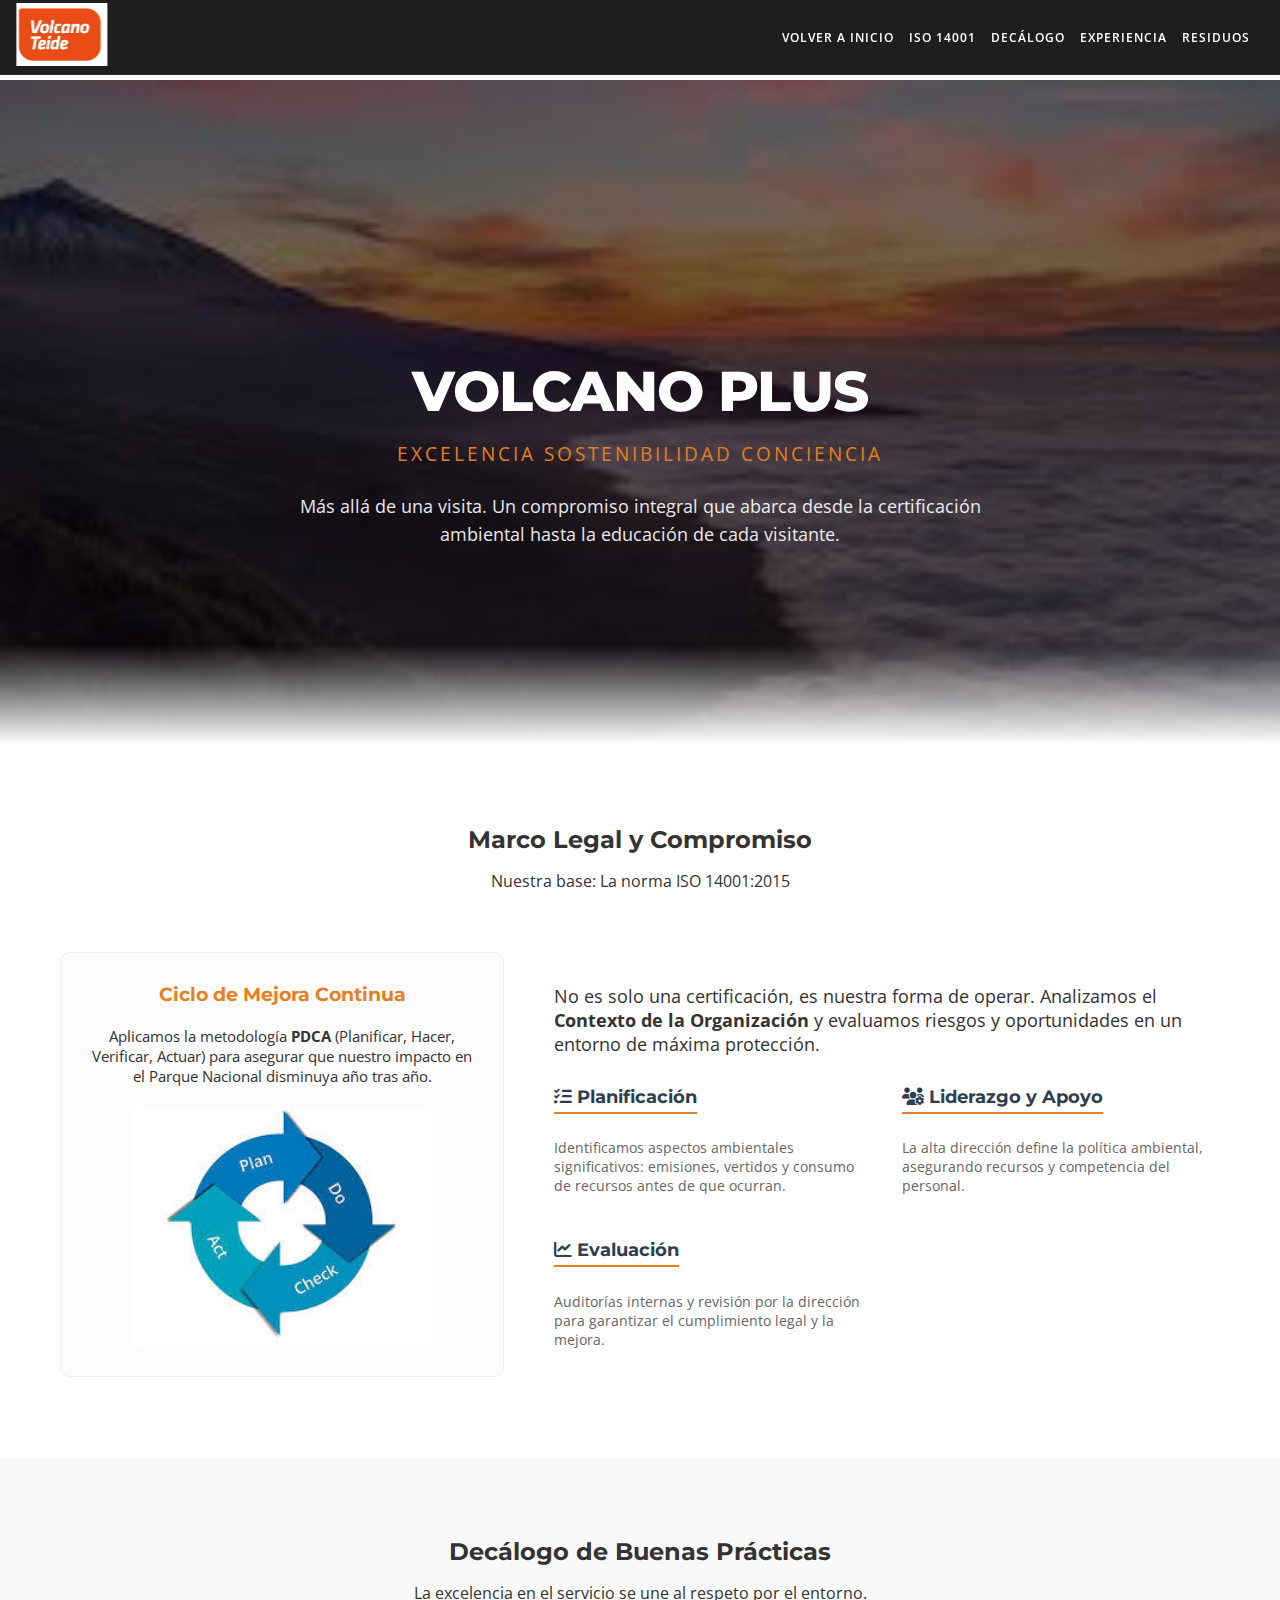
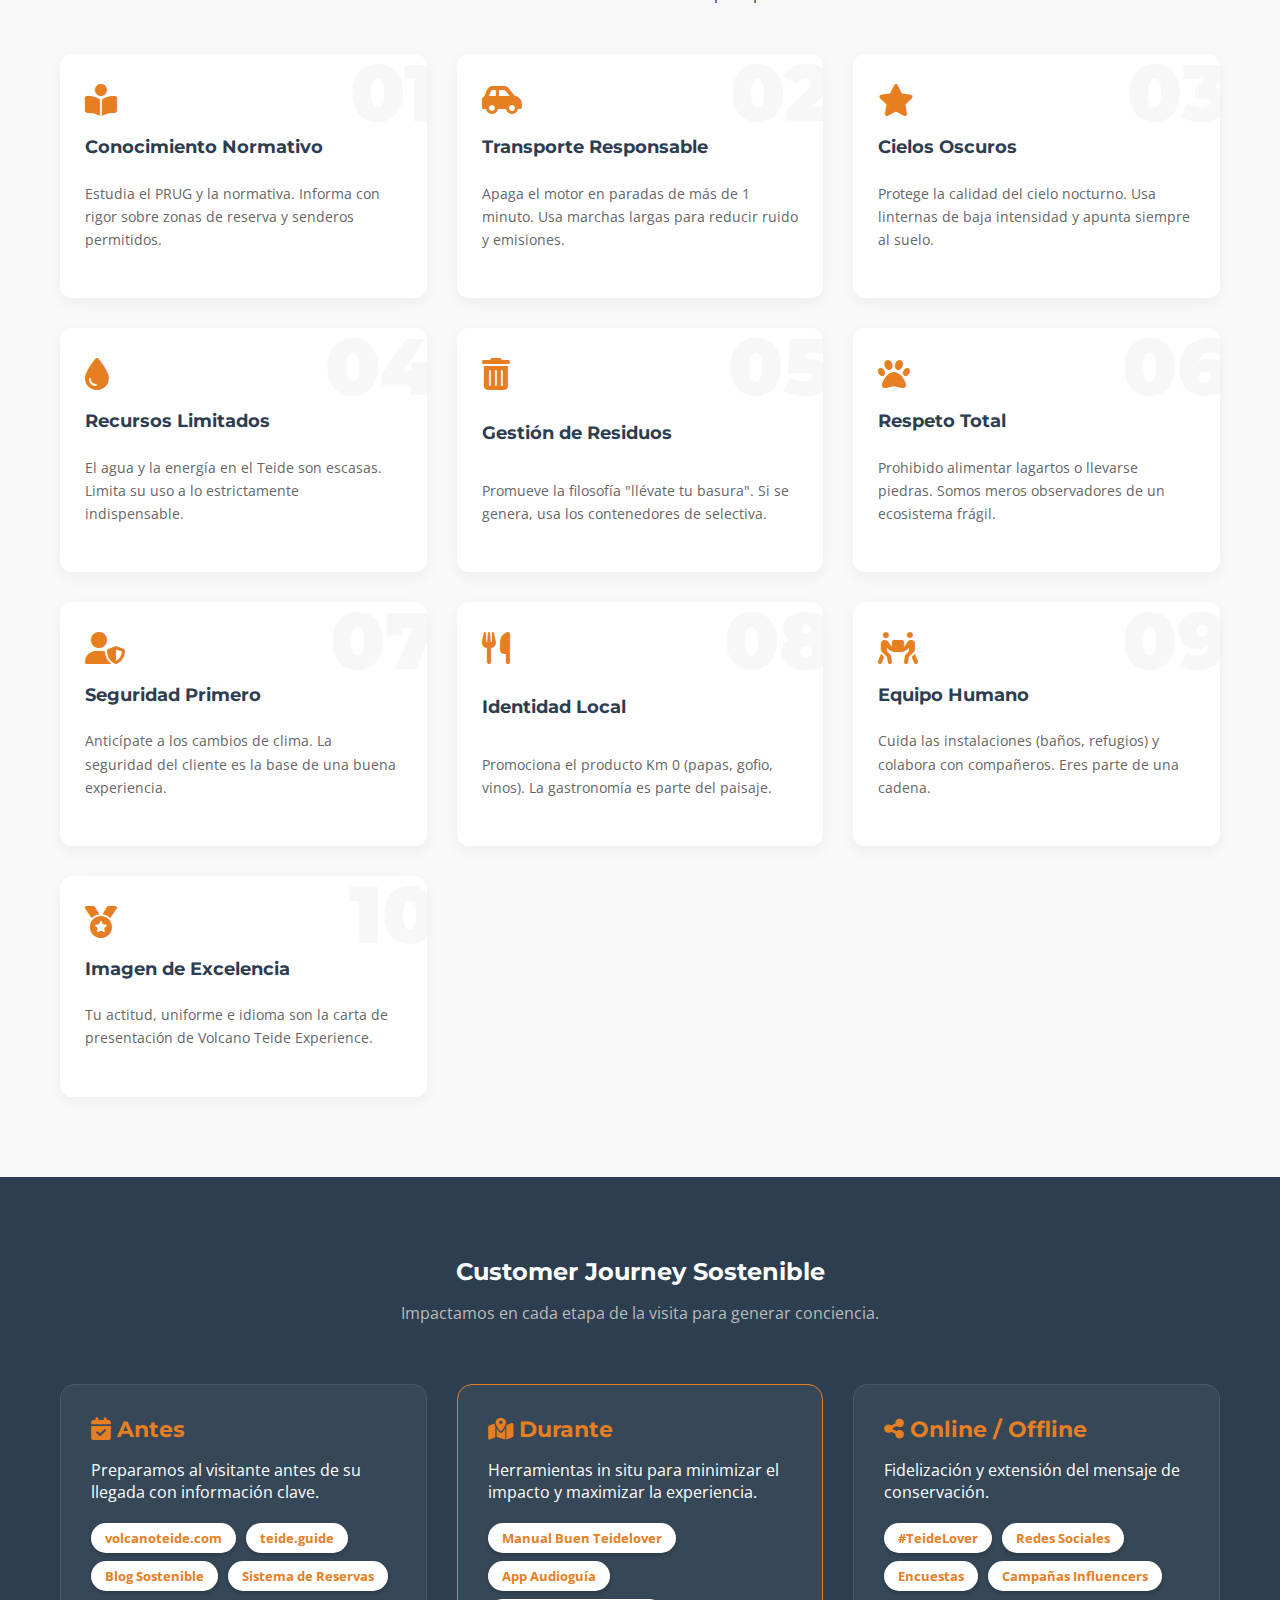
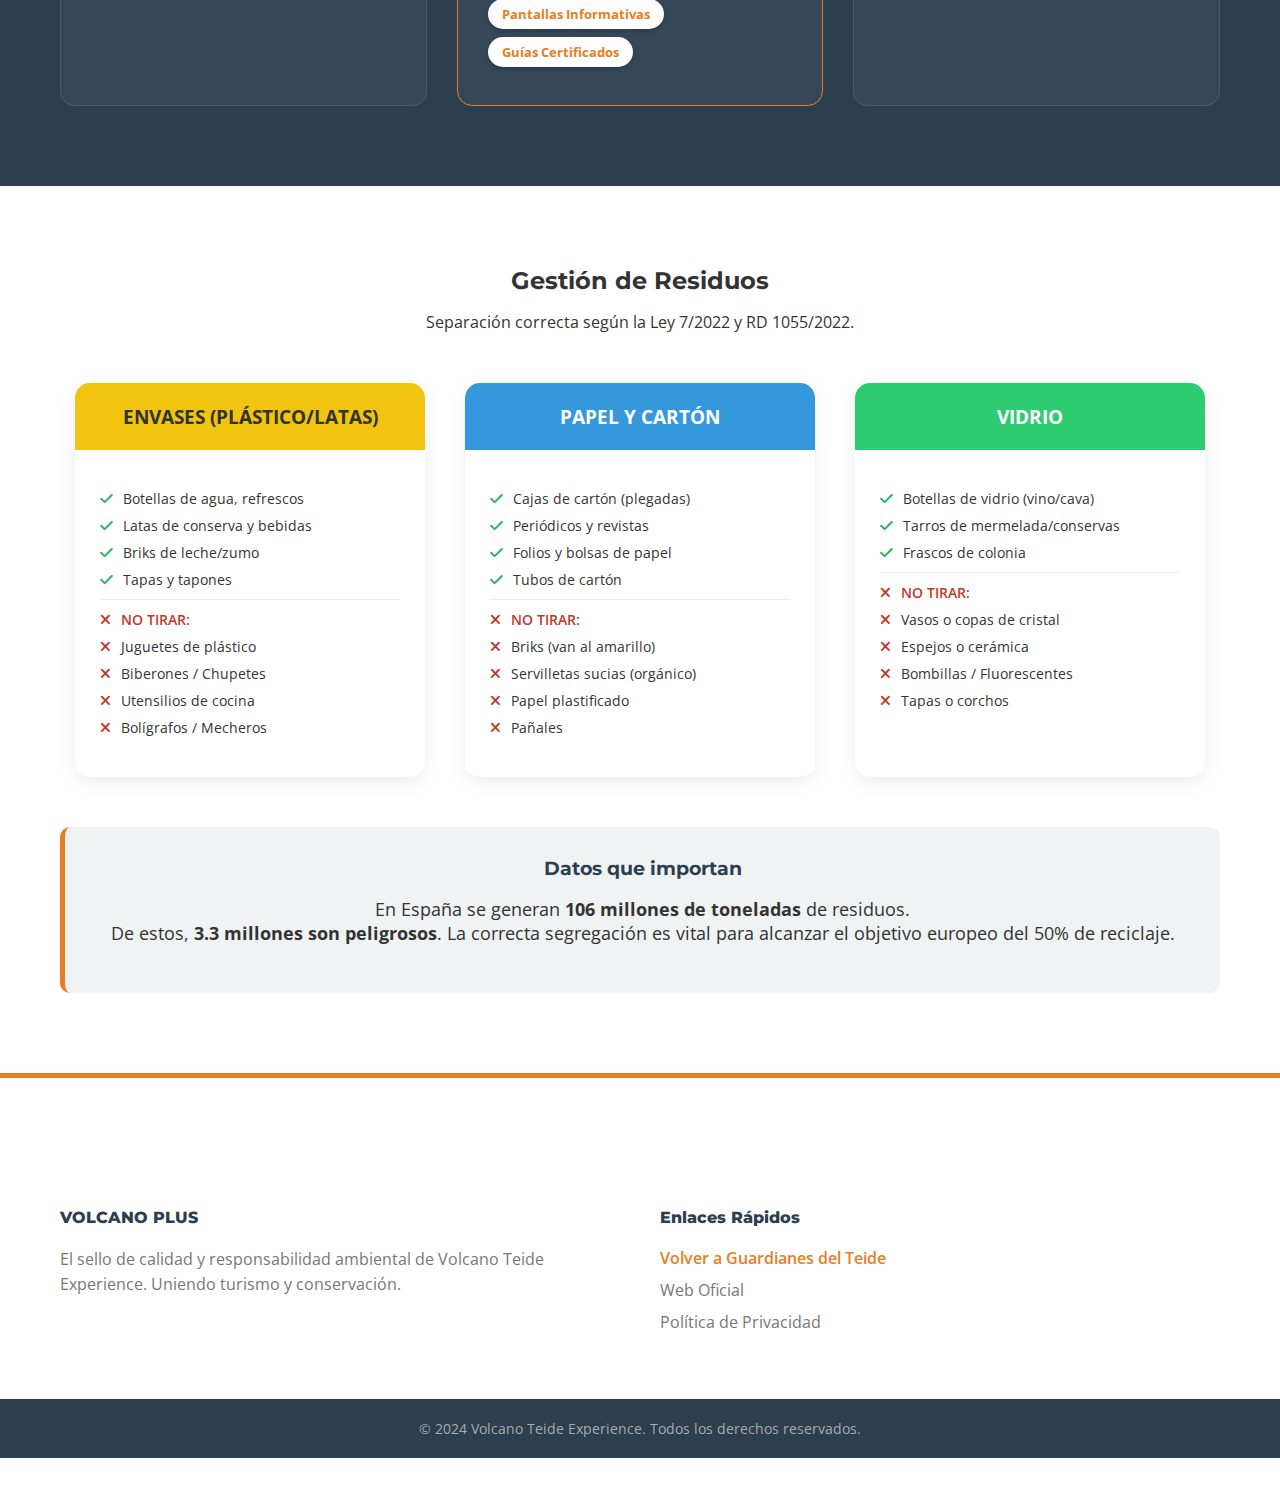
<file: volcano-plus.html>
<!DOCTYPE html>
<html lang="es">
<head>
    <meta charset="UTF-8">
    <meta name="viewport" content="width=device-width, initial-scale=1.0, maximum-scale=1.0, user-scalable=no">
    <title>Volcano Plus | Excelencia y Sostenibilidad</title>
    
    <!-- Fuentes y Iconos -->
    <link href="https://fonts.googleapis.com/css2?family=Montserrat:wght@300;400;700;800&family=Open+Sans:wght@300;400;600&display=swap" rel="stylesheet">
    <link rel="stylesheet" href="https://cdnjs.cloudflare.com/ajax/libs/font-awesome/6.4.0/css/all.min.css">
    
    <!-- Vinculación a la Hoja de Estilos Principal -->
    <link rel="stylesheet" href="style.css">

    <style>
        :root {
            --plus-orange: #e67e22; /* Color corporativo */
            --plus-dark: #2c3e50;
            --plus-grey: #f4f6f7;
        }

        /* --- HEADER LIMPIO --- */
        header .logo-volcano {
            max-height: 45px;
            width: auto;
            object-fit: contain;
        }
        header .logo-wrapper {
            display: flex;
            align-items: center;
        }

        /* --- HERO SECTION --- */
        .hero-plus {
            position: relative;
            background-color: var(--plus-dark);
            background-image: linear-gradient(rgba(0,0,0,0.5), rgba(0,0,0,0.7)), url('images/bg-hero.jpg'); 
            background-size: cover;
            background-position: center;
            height: 65vh;
            display: flex;
            align-items: center;
            justify-content: center;
            text-align: center;
            color: white;
            padding-top: 80px;
            overflow: hidden;
        }
        .hero-plus::after {
            content: '';
            position: absolute;
            bottom: 0;
            left: 0;
            width: 100%;
            height: 100px;
            background: linear-gradient(to top, #fff, transparent);
        }

        .hero-plus h1 {
            font-family: 'Montserrat', sans-serif;
            font-size: 3.5rem;
            font-weight: 800;
            margin-bottom: 15px;
            letter-spacing: -1px;
            text-transform: uppercase;
        }

        .hero-plus h2 {
            font-family: 'Open Sans', sans-serif;
            font-size: 1.2rem;
            font-weight: 400;
            color: var(--plus-orange);
            letter-spacing: 3px;
            text-transform: uppercase;
            margin-bottom: 25px;
        }

        /* --- SECCIÓN ISO 14001 --- */
        .iso-section {
            padding: 80px 20px;
            background: #fff;
        }
        .iso-columns {
            display: grid;
            grid-template-columns: 1fr 1.5fr;
            gap: 50px;
            align-items: center;
            margin-top: 40px;
        }
        .iso-details h4 {
            color: var(--plus-dark);
            font-size: 1.1rem;
            margin-bottom: 10px;
            border-bottom: 2px solid var(--plus-orange);
            display: inline-block;
            padding-bottom: 5px;
        }
        .iso-list { list-style: none; padding: 0; }
        .iso-list li { margin-bottom: 15px; display: flex; gap: 15px; }
        .iso-list i { color: var(--plus-orange); margin-top: 5px; }

        /* --- DECÁLOGO PREMIUM --- */
        .decalogo-section {
            padding: 80px 20px;
            background-color: #f9f9f9;
        }
        .decalogo-grid {
            display: grid;
            grid-template-columns: repeat(auto-fill, minmax(320px, 1fr));
            gap: 30px;
            margin-top: 40px;
        }
        .decalogo-card {
            background: white;
            border-radius: 12px;
            padding: 30px 25px;
            position: relative;
            overflow: hidden;
            transition: all 0.4s cubic-bezier(0.175, 0.885, 0.32, 1.275);
            box-shadow: 0 5px 15px rgba(0,0,0,0.05);
            border-bottom: 3px solid transparent;
            display: flex;
            flex-direction: column;
            justify-content: space-between;
        }
        .decalogo-card:hover {
            transform: translateY(-10px);
            box-shadow: 0 15px 30px rgba(230, 126, 34, 0.15);
            border-bottom: 3px solid var(--plus-orange);
        }
        .card-number {
            position: absolute;
            top: -10px;
            right: -10px;
            font-size: 5rem;
            font-weight: 900;
            color: rgba(0,0,0,0.03);
            font-family: 'Montserrat', sans-serif;
            z-index: 0;
        }
        .card-icon {
            font-size: 2rem;
            color: var(--plus-orange);
            margin-bottom: 20px;
            z-index: 1;
        }
        .card-title {
            font-weight: 700;
            font-size: 1.1rem;
            margin-bottom: 10px;
            color: var(--plus-dark);
            z-index: 1;
            position: relative;
        }
        .card-text {
            font-size: 0.9rem;
            color: #666;
            line-height: 1.6;
            z-index: 1;
            position: relative;
        }

        /* --- CUSTOMER JOURNEY (MEJORADO) --- */
        .journey-section {
            background: var(--plus-dark);
            color: white;
            padding: 80px 20px;
        }
        .journey-grid {
            display: grid;
            grid-template-columns: repeat(3, 1fr);
            gap: 30px;
            margin-top: 40px;
        }
        .journey-step {
            background: rgba(255,255,255,0.05);
            padding: 30px;
            border-radius: 15px;
            border: 1px solid rgba(255,255,255,0.1);
            transition: transform 0.3s ease;
        }
        .journey-step:hover {
            background: rgba(255,255,255,0.08);
            transform: translateY(-5px);
        }
        .journey-step h3 {
            color: var(--plus-orange);
            margin-bottom: 15px;
            font-size: 1.4rem;
        }

        /* --- CORRECCIÓN DE CONTRASTE EN ETIQUETAS --- */
        .tag-pill {
            display: inline-block;
            background-color: #fff; /* Fondo blanco sólido para máximo contraste */
            color: var(--plus-orange); /* Texto naranja corporativo */
            padding: 6px 14px;
            border-radius: 20px;
            font-size: 0.8rem;
            margin-right: 6px;
            margin-bottom: 8px;
            font-weight: 700; /* Texto en negrita para mejor lectura */
            box-shadow: 0 2px 4px rgba(0,0,0,0.2); /* Sombra para separar del fondo */
        }
        /* Efecto Hover opcional */
        .tag-pill:hover {
            cursor: default;
            background-color: #eee;
        }

        /* --- RESIDUOS --- */
        .waste-section {
            padding: 80px 20px;
        }
        .waste-container {
            display: flex;
            flex-wrap: wrap;
            gap: 40px;
            justify-content: center;
        }
        .waste-bin {
            flex: 1;
            min-width: 280px;
            max-width: 350px;
            background: #fff;
            border-radius: 15px;
            box-shadow: 0 5px 20px rgba(0,0,0,0.08);
            overflow: hidden;
        }
        .bin-header {
            padding: 20px;
            text-align: center;
            color: white;
            font-weight: 700;
            font-size: 1.2rem;
            text-transform: uppercase;
        }
        .bin-body {
            padding: 25px;
        }
        .bin-body ul {
            list-style: none;
            padding: 0;
            font-size: 0.9rem;
        }
        .bin-body li {
            margin-bottom: 8px;
            display: flex;
            align-items: center;
        }
        .check-green { color: #27ae60; margin-right: 10px; }
        .cross-red { color: #c0392b; margin-right: 10px; }

        .bg-yellow { background-color: #f1c40f; color: #333; }
        .bg-blue { background-color: #3498db; }
        .bg-green { background-color: #2ecc71; }
        
        .stat-box {
            text-align: center;
            margin-top: 50px;
            padding: 30px;
            background: #f0f3f4;
            border-radius: 10px;
            border-left: 5px solid var(--plus-orange);
        }

        @media (max-width: 768px) {
            .hero-plus h1 { font-size: 2.2rem; }
            .iso-columns, .journey-grid { grid-template-columns: 1fr; }
        }
    </style>
</head>
<body>

    <!-- Header -->
    <header>
        <div class="container nav-container">
            <div class="logo-wrapper">
                <a href="index.html" style="text-decoration: none;">
                    <img src="images/logo-volcano.png" alt="Volcano Teide" class="logo-volcano">
                </a>
            </div>

            <div class="menu-toggle" id="menuToggle" onclick="toggleMenu()"><i class="fas fa-bars"></i></div>
            
            <nav id="navbar">
                <a href="index.html">VOLVER A INICIO</a>
                <a href="#iso" onclick="toggleMenu()">ISO 14001</a>
                <a href="#decalogo" onclick="toggleMenu()">DECÁLOGO</a>
                <a href="#journey" onclick="toggleMenu()">EXPERIENCIA</a>
                <a href="#residuos" onclick="toggleMenu()">RESIDUOS</a>
                <button class="btn btn-small btn-close-menu" onclick="toggleMenu()">
                    <i class="fas fa-times"></i> CERRAR
                </button>
            </nav>
        </div>
    </header>

    <!-- Hero Section -->
    <section class="hero-plus">
        <div class="hero-content container">
            <h1>Volcano Plus</h1>
            <h2>Excelencia  Sostenibilidad  Conciencia</h2>
            <p style="max-width: 700px; margin: 0 auto; line-height: 1.6; font-size: 1.1rem; opacity: 0.9;">
                Más allá de una visita. Un compromiso integral que abarca desde la certificación ambiental hasta la educación de cada visitante.
            </p>
        </div>
    </section>

    <!-- SECCIÓN 1: ISO 14001 Y GESTIÓN AMBIENTAL -->
    <section id="iso" class="iso-section">
        <div class="container">
            <div class="section-header" style="text-align: center;">
                <h2>Marco Legal y Compromiso</h2>
                <p>Nuestra base: La norma ISO 14001:2015</p>
            </div>
            
            <div class="iso-columns">
                <div style="background: #fcfcfc; padding: 30px; border-radius: 10px; border: 1px solid #eee; text-align: center;">
                    <h3 style="color: var(--plus-orange); margin-bottom: 20px;">Ciclo de Mejora Continua</h3>
                    <p style="margin-bottom: 20px; font-size: 0.95rem;">Aplicamos la metodología <strong>PDCA</strong> (Planificar, Hacer, Verificar, Actuar) para asegurar que nuestro impacto en el Parque Nacional disminuya año tras año.</p>
                    
                    <img src="images/pdca.jpg" alt="Ciclo PDCA" style="width: 100%; max-width: 300px; display: block; margin: 0 auto; border-radius: 8px;">
                </div>
                
                <div class="iso-details">
                    <p style="margin-bottom: 30px; font-size: 1.1rem;">
                        No es solo una certificación, es nuestra forma de operar. Analizamos el <strong>Contexto de la Organización</strong> y evaluamos riesgos y oportunidades en un entorno de máxima protección.
                    </p>
                    
                    <div style="display: grid; grid-template-columns: repeat(auto-fit, minmax(250px, 1fr)); gap: 30px;">
                        <div>
                            <h4><i class="fas fa-tasks"></i> Planificación</h4>
                            <p style="font-size: 0.9rem; color: #666;">Identificamos aspectos ambientales significativos: emisiones, vertidos y consumo de recursos antes de que ocurran.</p>
                        </div>
                        <div>
                            <h4><i class="fas fa-users-cog"></i> Liderazgo y Apoyo</h4>
                            <p style="font-size: 0.9rem; color: #666;">La alta dirección define la política ambiental, asegurando recursos y competencia del personal.</p>
                        </div>
                        <div>
                            <h4><i class="fas fa-chart-line"></i> Evaluación</h4>
                            <p style="font-size: 0.9rem; color: #666;">Auditorías internas y revisión por la dirección para garantizar el cumplimiento legal y la mejora.</p>
                        </div>
                    </div>
                </div>
            </div>
        </div>
    </section>

    <!-- SECCIÓN 2: DECÁLOGO DEL GUÍA (REDISEÑO PREMIUM) -->
    <section id="decalogo" class="decalogo-section">
        <div class="container">
            <div class="section-header" style="text-align: center; margin-bottom: 50px;">
                <h2>Decálogo de Buenas Prácticas</h2>
                <p>La excelencia en el servicio se une al respeto por el entorno.</p>
            </div>

            <div class="decalogo-grid">
                <!-- 01 -->
                <div class="decalogo-card">
                    <span class="card-number">01</span>
                    <i class="fas fa-book-reader card-icon"></i>
                    <h3 class="card-title">Conocimiento Normativo</h3>
                    <p class="card-text">Estudia el PRUG y la normativa. Informa con rigor sobre zonas de reserva y senderos permitidos.</p>
                </div>

                <!-- 02 -->
                <div class="decalogo-card">
                    <span class="card-number">02</span>
                    <i class="fas fa-car-side card-icon"></i>
                    <h3 class="card-title">Transporte Responsable</h3>
                    <p class="card-text">Apaga el motor en paradas de más de 1 minuto. Usa marchas largas para reducir ruido y emisiones.</p>
                </div>

                <!-- 03 -->
                <div class="decalogo-card">
                    <span class="card-number">03</span>
                    <i class="fas fa-star card-icon"></i>
                    <h3 class="card-title">Cielos Oscuros</h3>
                    <p class="card-text">Protege la calidad del cielo nocturno. Usa linternas de baja intensidad y apunta siempre al suelo.</p>
                </div>

                <!-- 04 -->
                <div class="decalogo-card">
                    <span class="card-number">04</span>
                    <i class="fas fa-tint card-icon"></i>
                    <h3 class="card-title">Recursos Limitados</h3>
                    <p class="card-text">El agua y la energía en el Teide son escasas. Limita su uso a lo estrictamente indispensable.</p>
                </div>

                <!-- 05 -->
                <div class="decalogo-card">
                    <span class="card-number">05</span>
                    <i class="fas fa-trash-alt card-icon"></i>
                    <h3 class="card-title">Gestión de Residuos</h3>
                    <p class="card-text">Promueve la filosofía "llévate tu basura". Si se genera, usa los contenedores de selectiva.</p>
                </div>

                <!-- 06 -->
                <div class="decalogo-card">
                    <span class="card-number">06</span>
                    <i class="fas fa-paw card-icon"></i>
                    <h3 class="card-title">Respeto Total</h3>
                    <p class="card-text">Prohibido alimentar lagartos o llevarse piedras. Somos meros observadores de un ecosistema frágil.</p>
                </div>

                <!-- 07 -->
                <div class="decalogo-card">
                    <span class="card-number">07</span>
                    <i class="fas fa-user-shield card-icon"></i>
                    <h3 class="card-title">Seguridad Primero</h3>
                    <p class="card-text">Anticípate a los cambios de clima. La seguridad del cliente es la base de una buena experiencia.</p>
                </div>

                <!-- 08 -->
                <div class="decalogo-card">
                    <span class="card-number">08</span>
                    <i class="fas fa-utensils card-icon"></i>
                    <h3 class="card-title">Identidad Local</h3>
                    <p class="card-text">Promociona el producto Km 0 (papas, gofio, vinos). La gastronomía es parte del paisaje.</p>
                </div>

                <!-- 09 -->
                <div class="decalogo-card">
                    <span class="card-number">09</span>
                    <i class="fas fa-people-carry card-icon"></i>
                    <h3 class="card-title">Equipo Humano</h3>
                    <p class="card-text">Cuida las instalaciones (baños, refugios) y colabora con compañeros. Eres parte de una cadena.</p>
                </div>

                 <!-- 10 -->
                 <div class="decalogo-card">
                    <span class="card-number">10</span>
                    <i class="fas fa-medal card-icon"></i>
                    <h3 class="card-title">Imagen de Excelencia</h3>
                    <p class="card-text">Tu actitud, uniforme e idioma son la carta de presentación de Volcano Teide Experience.</p>
                </div>
            </div>
        </div>
    </section>

    <!-- SECCIÓN 3: CUSTOMER JOURNEY (Viaje del Cliente) -->
    <section id="journey" class="journey-section">
        <div class="container">
            <div class="section-header" style="text-align: center;">
                <h2 style="color:white;">Customer Journey Sostenible</h2>
                <p style="color:#bbb;">Impactamos en cada etapa de la visita para generar conciencia.</p>
            </div>
            
            <div class="journey-grid">
                <!-- ANTES -->
                <div class="journey-step">
                    <h3><i class="fas fa-calendar-check"></i> Antes</h3>
                    <p style="margin-bottom: 20px;">Preparamos al visitante antes de su llegada con información clave.</p>
                    <div>
                        <span class="tag-pill">volcanoteide.com</span>
                        <span class="tag-pill">teide.guide</span>
                        <span class="tag-pill">Blog Sostenible</span>
                        <span class="tag-pill">Sistema de Reservas</span>
                    </div>
                </div>

                <!-- DURANTE -->
                <div class="journey-step" style="border-color: var(--plus-orange);">
                    <h3><i class="fas fa-map-marked-alt"></i> Durante</h3>
                    <p style="margin-bottom: 20px;">Herramientas in situ para minimizar el impacto y maximizar la experiencia.</p>
                    <div>
                        <span class="tag-pill">Manual Buen Teidelover</span>
                        <span class="tag-pill">App Audioguía</span>
                        <span class="tag-pill">Pantallas Informativas</span>
                        <span class="tag-pill">Guías Certificados</span>
                    </div>
                </div>

                <!-- DESPUÉS (Offline/Online) -->
                <div class="journey-step">
                    <h3><i class="fas fa-share-alt"></i> Online / Offline</h3>
                    <p style="margin-bottom: 20px;">Fidelización y extensión del mensaje de conservación.</p>
                    <div>
                        <span class="tag-pill">#TeideLover</span>
                        <span class="tag-pill">Redes Sociales</span>
                        <span class="tag-pill">Encuestas</span>
                        <span class="tag-pill">Campañas Influencers</span>
                    </div>
                </div>
            </div>
        </div>
    </section>

    <!-- SECCIÓN 4: GESTIÓN DE RESIDUOS DETALLADA -->
    <section id="residuos" class="waste-section">
        <div class="container">
            <div class="section-header" style="text-align: center; margin-bottom: 50px;">
                <h2>Gestión de Residuos</h2>
                <p>Separación correcta según la Ley 7/2022 y RD 1055/2022.</p>
            </div>

            <div class="waste-container">
                <!-- AMARILLO -->
                <div class="waste-bin">
                    <div class="bin-header bg-yellow">Envases (Plástico/Latas)</div>
                    <div class="bin-body">
                        <ul>
                            <li><i class="fas fa-check check-green"></i> Botellas de agua, refrescos</li>
                            <li><i class="fas fa-check check-green"></i> Latas de conserva y bebidas</li>
                            <li><i class="fas fa-check check-green"></i> Briks de leche/zumo</li>
                            <li><i class="fas fa-check check-green"></i> Tapas y tapones</li>
                            <hr style="border: 0; border-top: 1px solid #eee; margin: 10px 0;">
                            <li style="color: #c0392b; font-weight: 600;"><i class="fas fa-times cross-red"></i> NO TIRAR:</li>
                            <li><i class="fas fa-times cross-red"></i> Juguetes de plástico</li>
                            <li><i class="fas fa-times cross-red"></i> Biberones / Chupetes</li>
                            <li><i class="fas fa-times cross-red"></i> Utensilios de cocina</li>
                            <li><i class="fas fa-times cross-red"></i> Bolígrafos / Mecheros</li>
                        </ul>
                    </div>
                </div>

                <!-- AZUL -->
                <div class="waste-bin">
                    <div class="bin-header bg-blue">Papel y Cartón</div>
                    <div class="bin-body">
                        <ul>
                            <li><i class="fas fa-check check-green"></i> Cajas de cartón (plegadas)</li>
                            <li><i class="fas fa-check check-green"></i> Periódicos y revistas</li>
                            <li><i class="fas fa-check check-green"></i> Folios y bolsas de papel</li>
                            <li><i class="fas fa-check check-green"></i> Tubos de cartón</li>
                            <hr style="border: 0; border-top: 1px solid #eee; margin: 10px 0;">
                            <li style="color: #c0392b; font-weight: 600;"><i class="fas fa-times cross-red"></i> NO TIRAR:</li>
                            <li><i class="fas fa-times cross-red"></i> Briks (van al amarillo)</li>
                            <li><i class="fas fa-times cross-red"></i> Servilletas sucias (orgánico)</li>
                            <li><i class="fas fa-times cross-red"></i> Papel plastificado</li>
                            <li><i class="fas fa-times cross-red"></i> Pañales</li>
                        </ul>
                    </div>
                </div>

                <!-- VERDE -->
                <div class="waste-bin">
                    <div class="bin-header bg-green">Vidrio</div>
                    <div class="bin-body">
                        <ul>
                            <li><i class="fas fa-check check-green"></i> Botellas de vidrio (vino/cava)</li>
                            <li><i class="fas fa-check check-green"></i> Tarros de mermelada/conservas</li>
                            <li><i class="fas fa-check check-green"></i> Frascos de colonia</li>
                            <hr style="border: 0; border-top: 1px solid #eee; margin: 10px 0;">
                            <li style="color: #c0392b; font-weight: 600;"><i class="fas fa-times cross-red"></i> NO TIRAR:</li>
                            <li><i class="fas fa-times cross-red"></i> Vasos o copas de cristal</li>
                            <li><i class="fas fa-times cross-red"></i> Espejos o cerámica</li>
                            <li><i class="fas fa-times cross-red"></i> Bombillas / Fluorescentes</li>
                            <li><i class="fas fa-times cross-red"></i> Tapas o corchos</li>
                        </ul>
                    </div>
                </div>
            </div>

            <div class="stat-box">
                <h3 style="margin-bottom: 10px; color: var(--plus-dark);">Datos que importan</h3>
                <p style="font-size: 1.1rem;">
                    En España se generan <strong>106 millones de toneladas</strong> de residuos. <br>
                    De estos, <strong>3.3 millones son peligrosos</strong>. La correcta segregación es vital para alcanzar el objetivo europeo del 50% de reciclaje.
                </p>
            </div>
        </div>
    </section>

    <!-- FOOTER -->
    <footer style="background: white; border-top: 5px solid var(--plus-orange);">
        <div class="container" style="padding: 50px 20px; display: grid; grid-template-columns: repeat(auto-fit, minmax(250px, 1fr)); gap: 40px;">
            <div class="footer-col">
                <h4 style="color: var(--plus-dark); font-weight: 800; margin-bottom: 20px;">VOLCANO PLUS</h4>
                <p style="color: #777; line-height: 1.6;">El sello de calidad y responsabilidad ambiental de Volcano Teide Experience. Uniendo turismo y conservación.</p>
            </div>
            <div class="footer-col">
                <h4 style="color: var(--plus-dark); font-weight: 800; margin-bottom: 20px;">Enlaces Rápidos</h4>
                <ul style="list-style: none; padding: 0;">
                    <li style="margin-bottom: 10px;"><a href="index.html" style="color: var(--plus-orange); text-decoration: none; font-weight: 600;">Volver a Guardianes del Teide</a></li>
                    <li style="margin-bottom: 10px;"><a href="https://www.volcanoteide.com" target="_blank" style="color: #777; text-decoration: none;">Web Oficial</a></li>
                    <li><a href="#" style="color: #777; text-decoration: none;">Política de Privacidad</a></li>
                </ul>
            </div>
        </div>
        <div style="background: var(--plus-dark); color: #aaa; text-align: center; padding: 20px; font-size: 0.85rem;">
            &copy; 2024 Volcano Teide Experience. Todos los derechos reservados.
        </div>
    </footer>

    <!-- Script JS -->
    <script src="script.js"></script>
</body>
</html>
</file>
<file: style.css>
/* --- ESTILOS GENERALES --- */
:root {
    --volcanic-dark: #1a1a1a;
    --teide-violet: #8e44ad;
    --forest-green: #27ae60;
    --emerald-hero: #2ecc71;
    --white: #ffffff;
    --light-gray: #f4f4f4;
    --text-color: #333;
    --shadow-standard: 0 4px 15px rgba(0, 0, 0, 0.15);
    
    /* Colores Personajes */
    --guayota-red: #e74c3c;
    --magec-gold: #f1c40f;
    --achaman-blue: #3498db;
    --tassat-earth: #8d6e63; /* Color Tierra para Tassat */
}

html { scroll-behavior: smooth; overflow-x: hidden; width: 100%; }

body {
    font-family: 'Open Sans', sans-serif;
    margin: 0; padding: 0;
    color: var(--text-color);
    background-color: var(--white);
    overflow-x: hidden;
    width: 100%;
    -webkit-font-smoothing: antialiased;
}

h1, h2, h3, h4 { font-family: 'Montserrat', sans-serif; font-weight: 700; margin: 0; }
a { text-decoration: none; transition: 0.3s; }
ul { list-style: none; padding: 0; }
.container { max-width: 1200px; margin: 0 auto; padding: 0 20px; box-sizing: border-box; }

/* --- BOTONES --- */
.btn {
    display: inline-flex; align-items: center; justify-content: center; gap: 10px;
    padding: 15px 32px; border-radius: 50px;
    font-weight: 700; text-transform: uppercase; cursor: pointer; transition: all 0.3s ease;
    font-size: 0.85rem; border: none; text-align: center;
    box-shadow: var(--shadow-standard);
}
.btn-primary { background-color: var(--forest-green); color: white; }
.btn-primary:hover { background-color: #219150; transform: scale(1.05); box-shadow: 0 6px 20px rgba(39, 174, 96, 0.3); }

/* Actualizado a un naranja más intenso "Volcano Teide" */
.btn-orange { background-color: #ff6b00; color: white; }
.btn-orange:hover { background-color: #d35400; transform: scale(1.05); box-shadow: 0 6px 20px rgba(255, 107, 0, 0.3); }

.btn-small { padding: 10px 22px; font-size: 0.75rem; }

/* Boton cerrar menú movil específico (dentro del nav) */
.btn-close-menu {
    display: none; /* Oculto en escritorio */
    border: 1px solid rgba(255,255,255,0.3);
    background: rgba(0,0,0,0.2);
    color: white;
    margin-top: 30px;
}
.btn-close-menu:hover { background: rgba(255,255,255,0.1); }

/* --- HEADER --- */
header {
    background-color: rgba(26, 26, 26, 0.98);
    position: fixed; width: 100%; z-index: 2000; padding: 12px 0; top: 0; left: 0;
    border-bottom: 1px solid rgba(255,255,255,0.05);
}
.nav-container { display: flex; justify-content: space-between; align-items: center; position: relative; }
.logo-wrapper { display: flex; align-items: center; gap: 12px; }
.logo-volcano-zoom {
    height: 44px; width: 72px;
    display: flex; align-items: center; justify-content: center;
    overflow: hidden; background-color: white; border-radius: 4px;
}
.logo-volcano { height: 100%; width: 100%; object-fit: cover; transform: scale(1.4); object-position: -3px center; } 
.logo-text { color: white; font-size: 1.3rem; font-weight: 800; letter-spacing: 1px; }

nav { display: flex; gap: 22px; align-items: center; }
nav a:not(.volcano-plus-btn) { color: white; font-size: 0.75rem; font-weight: 600; text-transform: uppercase; letter-spacing: 1px; }
nav a:not(.volcano-plus-btn):hover { color: var(--forest-green); }

/* CORRECCIÓN MENU TOGGLE: z-index alto para estar sobre el overlay */
.menu-toggle { 
    display: none; 
    color: white; 
    font-size: 1.6rem; 
    cursor: pointer; 
    transition: 0.3s; 
    padding: 5px; 
    position: relative;
    z-index: 2001; /* Asegura que esté por encima del menú desplegado */
}

/* --- ESTILOS LOGO VOLCANO+ (ESCRITORIO) --- */
.volcano-plus-btn {
    display: inline-flex;
    align-items: center;
    margin-left: 15px;
    position: relative;
    text-decoration: none;
}

.volcano-plus-img {
    height: 100px;
    width: auto;
    cursor: pointer;
    transition: all 0.3s cubic-bezier(0.175, 0.885, 0.32, 1.275);
    animation: pulse-attention 2.5s infinite ease-in-out;
}

.volcano-plus-btn:hover .volcano-plus-img {
    animation-play-state: paused;
    transform: scale(1.15) rotate(5deg);
    filter: drop-shadow(0 0 10px rgba(255, 107, 0, 0.8));
}

@keyframes pulse-attention {
    0% { transform: scale(1); filter: drop-shadow(0 0 0 rgba(255, 107, 0, 0)); }
    50% { transform: scale(1.1); filter: drop-shadow(0 0 8px rgba(255, 107, 0, 0.5)); }
    100% { transform: scale(1); filter: drop-shadow(0 0 0 rgba(255, 107, 0, 0)); }
}

/* --- HERO --- */
.hero {
    background: linear-gradient(rgba(0,0,0,0.5), rgba(0,0,0,0.5)), url('images/hero-fondo.jpg');
    background-size: cover; background-position: center; background-attachment: fixed;
    min-height: 100vh; display: flex; align-items: center; justify-content: center;
    text-align: center; color: white; padding-top: 60px;
}
.hero-main-title { font-size: 3.5rem; line-height: 1.2; margin-bottom: 20px; }
.hero-subtitle {
    font-size: 1.2rem; font-weight: 800; text-transform: uppercase; 
    letter-spacing: 2px; color: rgba(255, 255, 255, 0.9);
    margin-bottom: 40px; border-bottom: 2px solid var(--forest-green); padding-bottom: 5px;
    display: inline-block;
}
.hero-buttons { display: flex; justify-content: center; gap: 20px; flex-wrap: wrap; }

/* --- IMPACTO --- */
.impact-counter {
    background-color: var(--volcanic-dark); color: white; padding: 60px 0;
    margin-top: -80px; position: relative; z-index: 10; border-radius: 10px;
    box-shadow: 0 20px 50px rgba(0,0,0,0.3);
}
.counter-grid { display: grid; grid-template-columns: repeat(4, 1fr); gap: 30px; text-align: center; }
.counter-item h3 { font-size: 3rem; color: var(--forest-green); margin-bottom: 10px; }

/* --- SECCIÓN VÍDEO PRESENTACIÓN --- */
.presentation-video-section {
    width: 100%; height: auto; margin: 80px 0;
    background: var(--volcanic-dark);
}
.video-presentation-wrapper { display: flex; flex-direction: column; }
.bg-presentation-video { width: 100%; height: 550px; object-fit: cover; display: block; }
.video-presentation-overlay { background: var(--volcanic-dark); padding: 80px 0; display: block; width: 100%; }
.presentation-content { max-width: 850px; color: white; text-align: left; margin: 0 auto; }
.presentation-content h2 { font-size: 2.8rem; margin-bottom: 20px; text-transform: uppercase; line-height: 1.1; }
.presentation-content p { font-size: 1.25rem; line-height: 1.7; margin-bottom: 40px; color: rgba(255, 255, 255, 0.85); }

/* --- REDISEÑO AGENDA GUARDIANA --- */
.agenda-section { padding: 100px 0; background-color: #fcfcfc; }
.agenda-grid { 
    display: grid; 
    grid-template-columns: repeat(auto-fit, minmax(320px, 1fr)); 
    gap: 30px; 
    margin-top: 50px; 
}
.agenda-card {
    background: #fff;
    border-radius: 20px;
    overflow: hidden;
    display: flex;
    flex-direction: column;
    box-shadow: 0 10px 30px rgba(0,0,0,0.05);
    transition: all 0.4s cubic-bezier(0.175, 0.885, 0.32, 1.275);
    border: 1px solid #f0f0f0;
}
.agenda-card:hover { transform: translateY(-10px); box-shadow: 0 20px 40px rgba(0,0,0,0.1); }

.agenda-card-header { padding: 30px; color: white; display: flex; justify-content: space-between; align-items: center; position: relative; }
.agenda-card-header::after { content: ''; position: absolute; bottom: 0; left: 0; width: 100%; height: 40px; background: linear-gradient(to top, rgba(0,0,0,0.1), transparent); }
.agenda-card-date { line-height: 1; z-index: 2; }
.agenda-card-date .day { font-size: 2.2rem; font-weight: 800; display: block; }
.agenda-card-date .month { font-size: 0.9rem; font-weight: 700; text-transform: uppercase; letter-spacing: 1px; }
.agenda-card-header i { font-size: 2.5rem; opacity: 0.3; z-index: 1; }

.agenda-card-body { padding: 30px; flex-grow: 1; }
.agenda-card-body h3 { font-size: 1.25rem; margin-bottom: 12px; color: var(--volcanic-dark); line-height: 1.3; }
.agenda-card-body p { font-size: 0.95rem; color: #666; line-height: 1.6; margin-bottom: 20px; }

.agenda-status-pill { display: inline-block; padding: 5px 15px; border-radius: 50px; font-size: 0.7rem; font-weight: 800; text-transform: uppercase; margin-bottom: 15px; }
.status-open { background: #e8f5e9; color: #2e7d32; }
.status-full { background: #ffebee; color: #c62828; }
.status-soon { background: #e3f2fd; color: #1565c0; }

.agenda-card-footer { padding: 20px 30px; border-top: 1px solid #f0f0f0; background: #fafafa; display: flex; justify-content: center; }
.agenda-card-footer .btn { width: 100%; }

/* --- ACCIONES --- */
.section-header { text-align: center; margin-bottom: 60px; }
.card-grid { display: grid; grid-template-columns: repeat(auto-fit, minmax(300px, 1fr)); gap: 40px; }
.card { background: white; border-radius: 15px; overflow: hidden; box-shadow: 0 10px 30px rgba(0,0,0,0.08); transition: 0.3s ease; display: flex; flex-direction: column; }
.card:hover { transform: translateY(-10px); }
.card-img { position: relative; height: 250px; overflow: hidden; background-color: #000; }
.card-img:not(.video-card)::before { content: ""; position: absolute; top: -15px; left: -15px; right: -15px; bottom: -15px; background-image: var(--bg-img); background-size: cover; background-position: center; filter: blur(12px) brightness(0.6); z-index: 1; }
.card-img:not(.video-card)::after { content: ""; position: absolute; top: 0; left: 0; right: 0; bottom: 0; background-image: var(--bg-img); background-size: contain; background-repeat: no-repeat; background-position: center; z-index: 2; }
.card-body { padding: 30px; flex-grow: 1; display: flex; flex-direction: column; }
.card-tag { background: var(--light-gray); padding: 5px 10px; border-radius: 4px; font-size: 0.8rem; font-weight: bold; width: fit-content; margin-bottom: 15px; color: var(--forest-green); }
.card-link { margin-top: auto; color: var(--forest-green); font-weight: bold; }

/* --- PERSONAJES --- */
.characters-section { padding: 100px 0; text-align: center; background-color: #f9f9f9; }

.character-flex { 
    display: flex; 
    flex-wrap: wrap; 
    justify-content: center;
    gap: 30px; 
    margin-top: 50px; 
}

.character-card { 
    background: white; 
    border-radius: 20px; 
    overflow: hidden; 
    flex: 1 1 260px; 
    max-width: 320px; 
    box-shadow: 0 10px 20px rgba(0,0,0,0.05); 
    text-align: left; 
    display: flex; 
    flex-direction: column;
}

.character-img-wrapper { height: 350px; overflow: hidden; width: 100%; }

.character-img { 
    width: 100%; 
    height: 100%; 
    background-size: cover; 
    background-position: center; 
    transition: 0.5s; 
}

.character-card:hover .character-img { transform: scale(1.1); }

.character-info { 
    padding: 25px; 
    border-top: 4px solid var(--forest-green); 
    flex-grow: 1; 
}

.guardian-tribute { 
    margin-top: 60px; 
    padding: 20px; 
    width: 100%;
    display: flex;
    flex-direction: column;
    align-items: center;
    justify-content: center;
    text-align: center;
}

.all-characters-img { 
    max-width: 100%; 
    width: auto; 
    height: auto; 
    max-height: 60vh; 
    display: block; 
    border-radius: 20px; 
    box-shadow: 0 15px 35px rgba(0,0,0,0.15); 
    animation: heroic-float 6s ease-in-out infinite; 
    margin-bottom: 30px;
}

.teidelovers-actions { 
    display: flex; 
    justify-content: center; 
    gap: 20px; 
    flex-wrap: wrap; 
    width: 100%;
}

/* --- CONCURSO --- */
.contest-section { background: var(--volcanic-dark); color: white; padding: 100px 0; }
.contest-flex { display: flex; align-items: center; justify-content: center; gap: 60px; margin-bottom: 50px; }
.contest-logo-wrapper { flex: 0 0 260px; width: 260px; height: 260px; border: 2px solid white; border-radius: 50%; overflow: hidden; display: flex; align-items: center; justify-content: center; background: black; }
.contest-logo-img { width: 100%; height: 100%; object-fit: cover; transform: scale(1.9); }
.contest-gallery-strip { display: grid; grid-template-columns: repeat(4, 1fr); gap: 15px; margin-top: 40px; }
.strip-item { height: 200px; background-size: cover; background-position: center; border-radius: 10px; border: 1px solid rgba(255,255,255,0.1); }

/* --- ALIANZAS --- */
.partners-section { padding: 80px 0; background-color: #fff; text-align: center; border-top: 1px solid #eee; }
.partners-grid { display: flex; justify-content: center; align-items: center; gap: 60px; flex-wrap: wrap; margin-top: 40px; }
.partner-item { font-family: 'Montserrat', sans-serif; font-weight: 700; color: #999; font-size: 1.2rem; filter: grayscale(1); opacity: 0.7; transition: 0.3s; }
.partner-item:hover { filter: grayscale(0); opacity: 1; color: var(--volcanic-dark); }

/* --- FOOTER Y LOGO CREADOR --- */
footer { background-color: #0a0a0a; color: #777; padding: 80px 0 40px; }
.footer-grid { display: grid; grid-template-columns: 2fr 1fr 1fr; gap: 60px; }
.footer-grid h4 { color: white; margin-bottom: 25px; font-size: 1.1rem; text-transform: uppercase; }
.footer-grid ul li { margin-bottom: 12px; }
.footer-grid ul li a { color: #777; font-size: 0.9rem; }
.footer-grid ul li a:hover { color: var(--forest-green); }

.creator-credit { margin-top: 40px; border-top: 1px solid #222; padding-top: 25px; display: flex; flex-direction: column; align-items: flex-start; }
.creator-tag { font-size: 0.65rem; text-transform: uppercase; letter-spacing: 2px; color: #444; margin-bottom: 10px; }
.creator-logo { height: 38px; width: auto; opacity: 0.6; transition: 0.3s; filter: grayscale(1) brightness(1.5); }
.creator-logo:hover { opacity: 1; filter: grayscale(0) brightness(1); transform: translateY(-3px); }

/* --- MODALES --- */
.modal-overlay { display: none; position: fixed; z-index: 3000; left: 0; top: 0; width: 100%; height: 100%; background-color: rgba(0,0,0,0.95); align-items: center; justify-content: center; }
.modal-content { width: 90%; height: 85vh; max-width: 1000px; position: relative; overflow-y: auto; }

.close-modal { 
    position: absolute; 
    top: 15px; 
    right: 15px; 
    color: #333; 
    font-size: 2rem; 
    cursor: pointer; 
    z-index: 3010;
    background: #fff;
    width: 40px;
    height: 40px;
    border-radius: 50%;
    display: flex;
    align-items: center;
    justify-content: center;
    box-shadow: 0 2px 10px rgba(0,0,0,0.3);
}

.reminder-content { background: white; padding: 50px; border-radius: 25px; text-align: center; max-width: 450px; margin: 0 auto; box-shadow: 0 10px 40px rgba(0,0,0,0.2); }
.reminder-content i { font-size: 4rem; color: var(--forest-green); margin-bottom: 25px; }
.reminder-content input { width: 100%; padding: 18px; margin: 25px 0; border-radius: 50px; border: 1px solid #ddd; box-sizing: border-box; font-size: 1rem; }

/* --- GAMIFICACION --- */
.hero-gamified-container {
    background-color: #121212;
    color: white;
    padding: 40px;
    border-radius: 20px;
    text-align: center;
    min-height: 100%;
    display: flex;
    flex-direction: column;
    justify-content: center;
}
.hero-selection-grid { display: flex; gap: 20px; justify-content: center; flex-wrap: wrap; margin-top: 30px; }
.hero-option-card {
    background: #222;
    border: 2px solid #333;
    border-radius: 15px;
    padding: 20px;
    width: 250px;
    transition: 0.3s;
    cursor: pointer;
    position: relative;
    overflow: hidden;
}
.hero-option-card:hover { transform: translateY(-10px); border-color: var(--white); box-shadow: 0 0 20px rgba(255,255,255,0.2); }
.hero-icon-large { font-size: 3.5rem; margin-bottom: 15px; display: block; }

.card-guayota:hover { border-color: var(--guayota-red); }
.card-guayota:hover .hero-icon-large { color: var(--guayota-red); text-shadow: 0 0 15px var(--guayota-red); }
.card-magec:hover { border-color: var(--magec-gold); }
.card-magec:hover .hero-icon-large { color: var(--magec-gold); text-shadow: 0 0 15px var(--magec-gold); }
.card-achaman:hover { border-color: var(--achaman-blue); }
.card-achaman:hover .hero-icon-large { color: var(--achaman-blue); text-shadow: 0 0 15px var(--achaman-blue); }
.card-tassat:hover { border-color: var(--tassat-earth); }
.card-tassat:hover .hero-icon-large { color: var(--tassat-earth); text-shadow: 0 0 15px var(--tassat-earth); }

.hero-bio { font-size: 0.85rem; color: #aaa; margin-top: 10px; line-height: 1.5; text-align: left; }
.hero-power { font-weight: bold; margin-top: 10px; display: block; font-size: 0.9rem; text-transform: uppercase; letter-spacing: 1px;}

.gamified-input {
    background: rgba(255, 255, 255, 0.1);
    border: 2px solid #444;
    color: white;
    padding: 15px;
    border-radius: 10px;
    width: 80%;
    max-width: 300px;
    margin: 10px 0;
    font-size: 1rem;
    text-align: center;
}
.gamified-input:focus { border-color: var(--emerald-hero); outline: none; background: rgba(255, 255, 255, 0.2); }
.gamified-input::placeholder { color: #aaa; }

.virtual-card-wrapper {
    background: linear-gradient(135deg, #eee 0%, #fff 100%);
    color: #333;
    max-width: 400px;
    margin: 30px auto;
    border-radius: 15px;
    padding: 0;
    overflow: hidden;
    box-shadow: 0 20px 50px rgba(0,0,0,0.5);
    position: relative;
    text-align: left;
    animation: flipIn 0.8s ease;
}
.vc-header { padding: 20px; color: white; display: flex; justify-content: space-between; align-items: center; }
.vc-body { padding: 25px; }
.vc-avatar { float: right; font-size: 4rem; opacity: 0.2; }
.vc-label { font-size: 0.7rem; text-transform: uppercase; color: #777; letter-spacing: 1px; margin-bottom: 2px; display: block; }
.vc-value { font-size: 1.4rem; font-weight: 800; margin-bottom: 15px; display: block; font-family: 'Montserrat', sans-serif; }
.vc-footer { background: #f0f0f0; padding: 15px 25px; font-size: 0.7rem; text-align: center; color: #555; border-top: 1px solid #ddd; }

@keyframes flipIn { from { transform: rotateY(90deg); opacity: 0; } to { transform: rotateY(0); opacity: 1; } }

/* --- RESPONSIVE Y REDISEÑO --- */
@media (max-width: 992px) {
    .counter-grid { grid-template-columns: repeat(2, 1fr); }
    .bg-presentation-video { height: 400px; }
    .footer-grid { grid-template-columns: 1fr; text-align: center; }
    .creator-credit { align-items: center; }
}

/* 
   --- LOGICA DE VISIBILIDAD DE BOTONES MOVIL VS ESCRITORIO ---
*/
.mobile-only-vplus, .mobile-cta-section {
    display: none !important;
}
.desktop-only-btn, .desktop-only-vplus {
    display: inline-flex !important;
}

@media (max-width: 768px) {
    .menu-toggle { display: block; }
    
    /* CAMBIO MÓVIL: Logo Volcano+ AUMENTADO y con sombra */
    .mobile-only-vplus {
        display: flex !important;
        align-items: center;
        margin-left: 30px;
        /* Animación de latido con brillo para invitar al click */
        animation: heartbeat-glow 2s infinite ease-in-out;
    }
    
    @keyframes heartbeat-glow {
        0% { transform: scale(1); filter: drop-shadow(0 0 2px rgba(255,107,0,0.5)); }
        15% { transform: scale(1.15); filter: drop-shadow(0 0 10px rgba(255,107,0,0.9)); }
        30% { transform: scale(1); filter: drop-shadow(0 0 2px rgba(255,107,0,0.5)); }
        45% { transform: scale(1.15); filter: drop-shadow(0 0 10px rgba(255,107,0,0.9)); }
        100% { transform: scale(1); filter: drop-shadow(0 0 2px rgba(255,107,0,0.5)); }
    }

    .volcano-plus-img-mobile {
        height: 75px; /* Altura aumentada significativamente (antes 38px) */
        width: auto;
    }

    /* Ocultar elementos de escritorio */
    .desktop-only-vplus, .desktop-only-btn {
        display: none !important;
    }

    /* Sección ÚNETE Móvil Rediseñada */
    .mobile-cta-section {
        display: block !important;
        margin-top: 0; 
        padding: 0 20px 20px;
        text-align: center;
        position: relative;
        z-index: 20;
    }
    
    /* ESTILO BOTÓN MÓVIL PREMIUM */
    .btn-mobile-premium {
        width: auto;
        min-width: 200px;
        display: inline-flex;
        padding: 12px 35px;
        font-size: 0.9rem;
        letter-spacing: 1px;
        box-shadow: 0 10px 20px rgba(0,0,0,0.2); /* Sombra elegante */
        border: 1px solid rgba(255,255,255,0.2);
        background: linear-gradient(135deg, var(--forest-green) 0%, #219150 100%);
    }
    .btn-mobile-premium:hover {
        transform: translateY(-3px);
        box-shadow: 0 15px 25px rgba(0,0,0,0.3);
    }
    
    /* --- MENU MOVIL --- */
    nav {
        display: none; 
        position: fixed; top: 0; left: 0; width: 100%; height: 100vh;
        background: linear-gradient(135deg, rgba(15, 15, 15, 0.98) 0%, rgba(30, 30, 30, 0.95) 100%);
        backdrop-filter: blur(15px); -webkit-backdrop-filter: blur(15px);
        flex-direction: column; justify-content: center; align-items: center;
        gap: 25px; z-index: 1999;
        padding-top: 50px;
    }
    nav.active { display: flex; animation: fadeIn 0.4s ease forwards; }
    
    nav a:not(.volcano-plus-btn) {
        font-size: 1.1rem; letter-spacing: 3px; font-weight: 700;
        color: rgba(255, 255, 255, 0.7); border-bottom: 2px solid transparent;
        padding: 10px 0; transform: translateY(20px); opacity: 0;
    }
    nav.active a:not(.volcano-plus-btn) { animation: slideInUp 0.5s ease forwards; }
    nav.active a:nth-child(1) { animation-delay: 0.1s; }
    nav.active a:nth-child(2) { animation-delay: 0.2s; }
    nav.active a:nth-child(3) { animation-delay: 0.3s; }
    nav.active a:nth-child(4) { animation-delay: 0.4s; }
    nav.active a:nth-child(5) { animation-delay: 0.5s; }
    nav.active a:nth-child(6) { animation-delay: 0.6s; }
    nav.active a:nth-child(7) { animation-delay: 0.7s; } 

    nav a:not(.volcano-plus-btn):hover, nav a.active-link { color: var(--emerald-hero); border-bottom-color: var(--emerald-hero); }

    .btn-close-menu { display: inline-flex; animation: fadeIn 1s ease forwards; }
    
    .hero-main-title { font-size: 2.2rem; }
    .presentation-content h2 { font-size: 1.8rem; }

    /* --- FIX OPTIMIZACION CONCURSO MOVIL --- */
    .contest-section { padding: 60px 0; }
    .contest-flex { flex-direction: column; gap: 30px; text-align: center; }
    .contest-logo-wrapper { width: 180px; height: 180px; flex: none; }
    .contest-gallery-strip { grid-template-columns: repeat(2, 1fr); gap: 10px; }
    .strip-item { height: 140px; }
}

@keyframes fadeIn { from { opacity: 0; } to { opacity: 1; } }
@keyframes slideInUp { from { transform: translateY(30px); opacity: 0; } to { transform: translateY(0); opacity: 1; } }
@keyframes heroic-float { 0%, 100% { transform: translateY(0); } 50% { transform: translateY(-12px); } }
/* --- ESTILOS VOLCANO PLUS --- */

/* Hero específico para la subpágina */
.hero-subtitle {
    font-size: 1.5rem;
    color: var(--primary-orange);
    margin-bottom: 20px;
    font-weight: 600;
}

/* ISO Section */
.iso-grid {
    display: grid;
    grid-template-columns: 1fr 1fr;
    gap: 40px;
    align-items: center;
}
.iso-card {
    background: white;
    padding: 30px;
    border-radius: 15px;
    box-shadow: 0 5px 20px rgba(0,0,0,0.1);
    text-align: center;
    border-top: 5px solid var(--forest-green);
}
.iso-card i {
    font-size: 3rem;
    color: var(--forest-green);
    margin-bottom: 15px;
}
.check-list {
    list-style: none;
    margin-top: 20px;
}
.check-list li {
    margin-bottom: 10px;
    display: flex;
    align-items: center;
    gap: 10px;
}
.check-list i {
    color: var(--primary-orange);
}

/* Customer Journey Steps */
.journey-steps {
    display: grid;
    grid-template-columns: repeat(auto-fit, minmax(250px, 1fr));
    gap: 30px;
    text-align: center;
}
.step-card {
    background: white;
    padding: 30px;
    border-radius: 10px;
    transition: transform 0.3s;
}
.step-card:hover {
    transform: translateY(-5px);
}
.step-icon {
    width: 60px;
    height: 60px;
    background: var(--teide-violet);
    color: white;
    border-radius: 50%;
    display: flex;
    align-items: center;
    justify-content: center;
    font-size: 1.5rem;
    margin: 0 auto 20px;
}

/* Decálogo Grid */
.decalogo-grid {
    display: grid;
    grid-template-columns: repeat(auto-fill, minmax(300px, 1fr));
    gap: 20px;
}
.decalogo-item {
    background: #fff;
    border: 1px solid #eee;
    padding: 20px;
    border-radius: 8px;
    display: flex;
    gap: 15px;
    align-items: flex-start;
}
.decalogo-item .num {
    font-weight: 800;
    font-size: 1.5rem;
    color: var(--primary-orange);
    line-height: 1;
}

/* Gestión Residuos Cards */
.waste-grid {
    display: grid;
    grid-template-columns: repeat(auto-fit, minmax(250px, 1fr));
    gap: 30px;
    margin-bottom: 40px;
}
.waste-card {
    background: rgba(255,255,255,0.1);
    padding: 30px;
    border-radius: 10px;
    text-align: center;
    border: 2px solid transparent;
}
.waste-card i {
    font-size: 2.5rem;
    margin-bottom: 15px;
}
.waste-card.yellow { border-color: #F1C40F; color: #F1C40F; }
.waste-card.yellow p, .waste-card.yellow small { color: #eee; }

.waste-card.blue { border-color: #3498DB; color: #3498DB; }
.waste-card.blue p, .waste-card.blue small { color: #eee; }

.waste-card.green { border-color: #2ECC71; color: #2ECC71; }
.waste-card.green p, .waste-card.green small { color: #eee; }

.waste-stats {
    text-align: center;
    background: rgba(255,255,255,0.05);
    padding: 20px;
    border-radius: 50px;
    display: inline-block;
    width: 100%;
}

/* Responsive adjustments */
@media (max-width: 768px) {
    .iso-grid {
        grid-template-columns: 1fr;
    }
}
/* --- CORRECCIONES VOLCANO PLUS --- */

/* 1. Forzar tamaño del logo en la cabecera */
header .logo-volcano {
    max-height: 50px; /* Tamaño máximo para que no se vea gigante */
    width: auto;
    object-fit: contain;
}

/* Ajuste del contenedor del logo para que quede alineado */
header .logo-wrapper {
    display: flex;
    align-items: center;
    gap: 10px;
    max-width: 70%; /* Evita que empuje el menú hamburguesa fuera */
}

header .logo-text {
    font-size: 1rem;
    line-height: 1.2;
    white-space: nowrap; /* Evita que el texto se parta raro */
}

/* 2. Solución para el fondo Hero si falta la imagen */
/* Si la imagen da error, se verá un degradado bonito volcánico */
.hero-plus {
    background: linear-gradient(rgba(0,0,0,0.6), rgba(0,0,0,0.6)), 
                url('images/bg-hero.jpg'); /* Usamos una imagen que SÍ tengas, o un color */
    background-color: #333; /* Fallback color */
    background-size: cover;
    background-position: center;
    height: 50vh; /* Altura controlada para móvil */
    display: flex;
    align-items: center;
    justify-content: center;
    text-align: center;
    margin-top: 80px; /* Espacio para que no lo tape el header fijo */
}

.hero-plus .hero-content {
    padding: 0 20px;
}

.hero-plus h1 {
    font-size: 2.5rem;
    color: white;
    margin-bottom: 10px;
}

/* Ajuste móvil específico */
@media (max-width: 768px) {
    header .logo-text {
        font-size: 0.9rem; /* Texto más pequeño en móvil */
    }
    .hero-plus {
        height: 60vh;
        margin-top: 60px;
    }
}
/* --- SECCIÓN PALABRAS DEL GUARDIÁN --- */
.words-section {
    padding: 100px 0;
    background: #fdfaf7; /* Un tono crema suave como papel */
}

.words-wall {
    display: grid;
    grid-template-columns: repeat(auto-fill, minmax(300px, 1fr));
    gap: 25px;
    margin-top: 40px;
}

.word-card {
    background: white;
    padding: 40px 30px;
    border-radius: 2px;
    box-shadow: 0 5px 15px rgba(0,0,0,0.05);
    position: relative;
    border-bottom: 3px solid var(--forest-green);
    transition: transform 0.3s;
}

.word-card:hover {
    transform: rotate(1deg) translateY(-5px);
}

.word-card.poetic {
    font-style: italic;
    border-bottom-color: var(--teide-violet);
    font-family: 'Montserrat', sans-serif;
}

.word-card i {
    position: absolute;
    top: 20px;
    left: 20px;
    font-size: 1.2rem;
    color: #eee;
}

.word-text {
    font-size: 1.1rem;
    line-height: 1.6;
    color: #444;
    margin-bottom: 20px;
}

.word-author {
    display: block;
    font-size: 0.8rem;
    font-weight: 700;
    text-transform: uppercase;
    color: #999;
    letter-spacing: 1px;
}

/* Modal específico */
.words-modal-box {
    max-width: 600px;
    height: auto;
    padding: 40px;
    border-radius: 15px;
    background: white;
}

.words-form-container h3 {
    margin-bottom: 10px;
    color: var(--volcanic-dark);
}

.form-group {
    margin-bottom: 15px;
}

.form-group input, .form-group select, .form-group textarea {
    width: 100%;
    padding: 12px;
    border: 1px solid #ddd;
    border-radius: 8px;
    font-family: inherit;
    box-sizing: border-box;
}

.photo-label {
    display: block;
    padding: 15px;
    background: #f4f4f4;
    border: 2px dashed #ccc;
    border-radius: 8px;
    cursor: pointer;
    text-align: center;
    color: #666;
    font-size: 0.9rem;
}

.photo-label:hover {
    background: #eee;
    color: var(--forest-green);
}
/* --- MEJORAS EN EL HEADER PARA EVITAR SOLAPAMIENTO --- */

/* Forzamos que el contenedor del logo no se encoja y ocupe su sitio a la izquierda */
.logo-wrapper {
    display: flex;
    align-items: center;
    gap: 15px;
    flex-shrink: 0; /* Evita que el texto se aplaste */
}

/* Ajustamos el tamaño del texto para que quepa mejor en pantallas de portátiles */
.logo-text {
    color: white;
    font-size: 1.1rem; /* Bajamos de 1.3rem a 1.1rem para ganar espacio */
    font-weight: 800;
    letter-spacing: 1px;
    white-space: nowrap; /* Evita que el nombre salte de línea */
}

/* Reducimos el espacio entre los enlaces del menú para ganar sitio horizontal */
nav {
    display: flex;
    gap: 15px; /* Bajamos de 22px a 15px */
    align-items: center;
    margin-left: 20px;
}

/* Optimizamos el ancho del contenedor del header */
header .nav-container {
    max-width: 1400px; /* Ampliamos el límite solo en el header para dar aire a los elementos */
    padding: 0 30px;
}

/* --- AJUSTE RESPONSIVO INTERMEDIO --- 
   Si la pantalla es menor a 1200px pero mayor a 768px (tablets y laptops pequeñas)
*/
@media (max-width: 1200px) {
    .logo-text {
        font-size: 0.95rem; /* Aún más pequeño si hay poco espacio */
    }
    nav a:not(.volcano-plus-btn) {
        font-size: 0.7rem; /* Reducimos un poco el texto del menú */
    }
    nav {
        gap: 10px;
    }
}/* --- ESTILOS GENERALES DEL NAV (Base) --- */
nav {
    display: flex;
    align-items: center;
}

/* --- AJUSTES EXCLUSIVOS PARA ORDENADOR (Desktop) --- */
@media (min-width: 769px) {
    header .nav-container {
        max-width: 1400px;
        padding: 0 30px;
        justify-content: space-between;
    }

    .logo-wrapper {
        flex-shrink: 0;
        margin-right: 20px;
    }

    .logo-text {
        font-size: 1.1rem;
        white-space: nowrap;
    }

    nav {
        display: flex !important; /* Forzamos visibilidad en PC */
        gap: 15px;
        margin-left: auto; /* Empuja el menú a la derecha, dejando el logo a la izquierda */
        position: relative;
        background: transparent;
        height: auto;
        width: auto;
    }

    nav a:not(.volcano-plus-btn) {
        opacity: 1 !important;
        transform: none !important;
    }

    .btn-close-menu {
        display: none !important; /* Ocultar botón de cerrar en PC */
    }
}

/* --- AJUSTES EXCLUSIVOS PARA MÓVIL --- */
@media (max-width: 768px) {
    .menu-toggle {
        display: block;
    }

    nav {
        display: none; /* ESCONDIDO POR DEFECTO EN MÓVIL */
        flex-direction: column;
        justify-content: center;
        position: fixed;
        top: 0;
        left: 0;
        width: 100%;
        height: 100vh;
        background: rgba(15, 15, 15, 0.98);
        backdrop-filter: blur(15px);
        z-index: 1999;
    }

    /* Solo se muestra cuando tiene la clase .active */
    nav.active {
        display: flex !important;
    }

    nav a:not(.volcano-plus-btn) {
        font-size: 1.2rem;
        margin: 10px 0;
        opacity: 0; /* Se animan al abrir */
    }

    nav.active a {
        animation: slideInUp 0.5s ease forwards;
    }

    .btn-close-menu {
        display: inline-flex !important;
    }
}/* --- AJUSTES ESPECÍFICOS PARA MÓVIL (Sustituye o añade esto) --- */
@media (max-width: 768px) {
    
    /* 1. Reducimos el texto para ganar espacio */
    .logo-text {
        font-size: 0.85rem !important; /* Texto un poco más pequeño en móvil */
        letter-spacing: 0px;
        white-space: nowrap;
    }

    /* 2. Ajustamos el botón Volcano Plus */
    .mobile-only-vplus {
        display: flex !important;
        align-items: center;
        margin-left: 10px;    /* Espacio respecto al texto */
        margin-right: 60px;   /* ¡IMPORTANTE! Este margen lo aleja del botón de menú */
        flex-shrink: 0;
        animation: heartbeat-glow 2s infinite ease-in-out;
    }

    /* 3. Aseguramos que el icono del menú tenga su espacio */
    .menu-toggle {
        display: block;
        position: absolute;   /* Lo fijamos a la derecha */
        right: 20px;
        z-index: 2001;
    }

    /* Reducimos el tamaño de la imagen del botón en móviles muy pequeños */
    .volcano-plus-img-mobile {
        height: 60px; /* Bajamos de 75px a 60px para que no sea tan invasivo */
        width: auto;
    }
}
</file>
